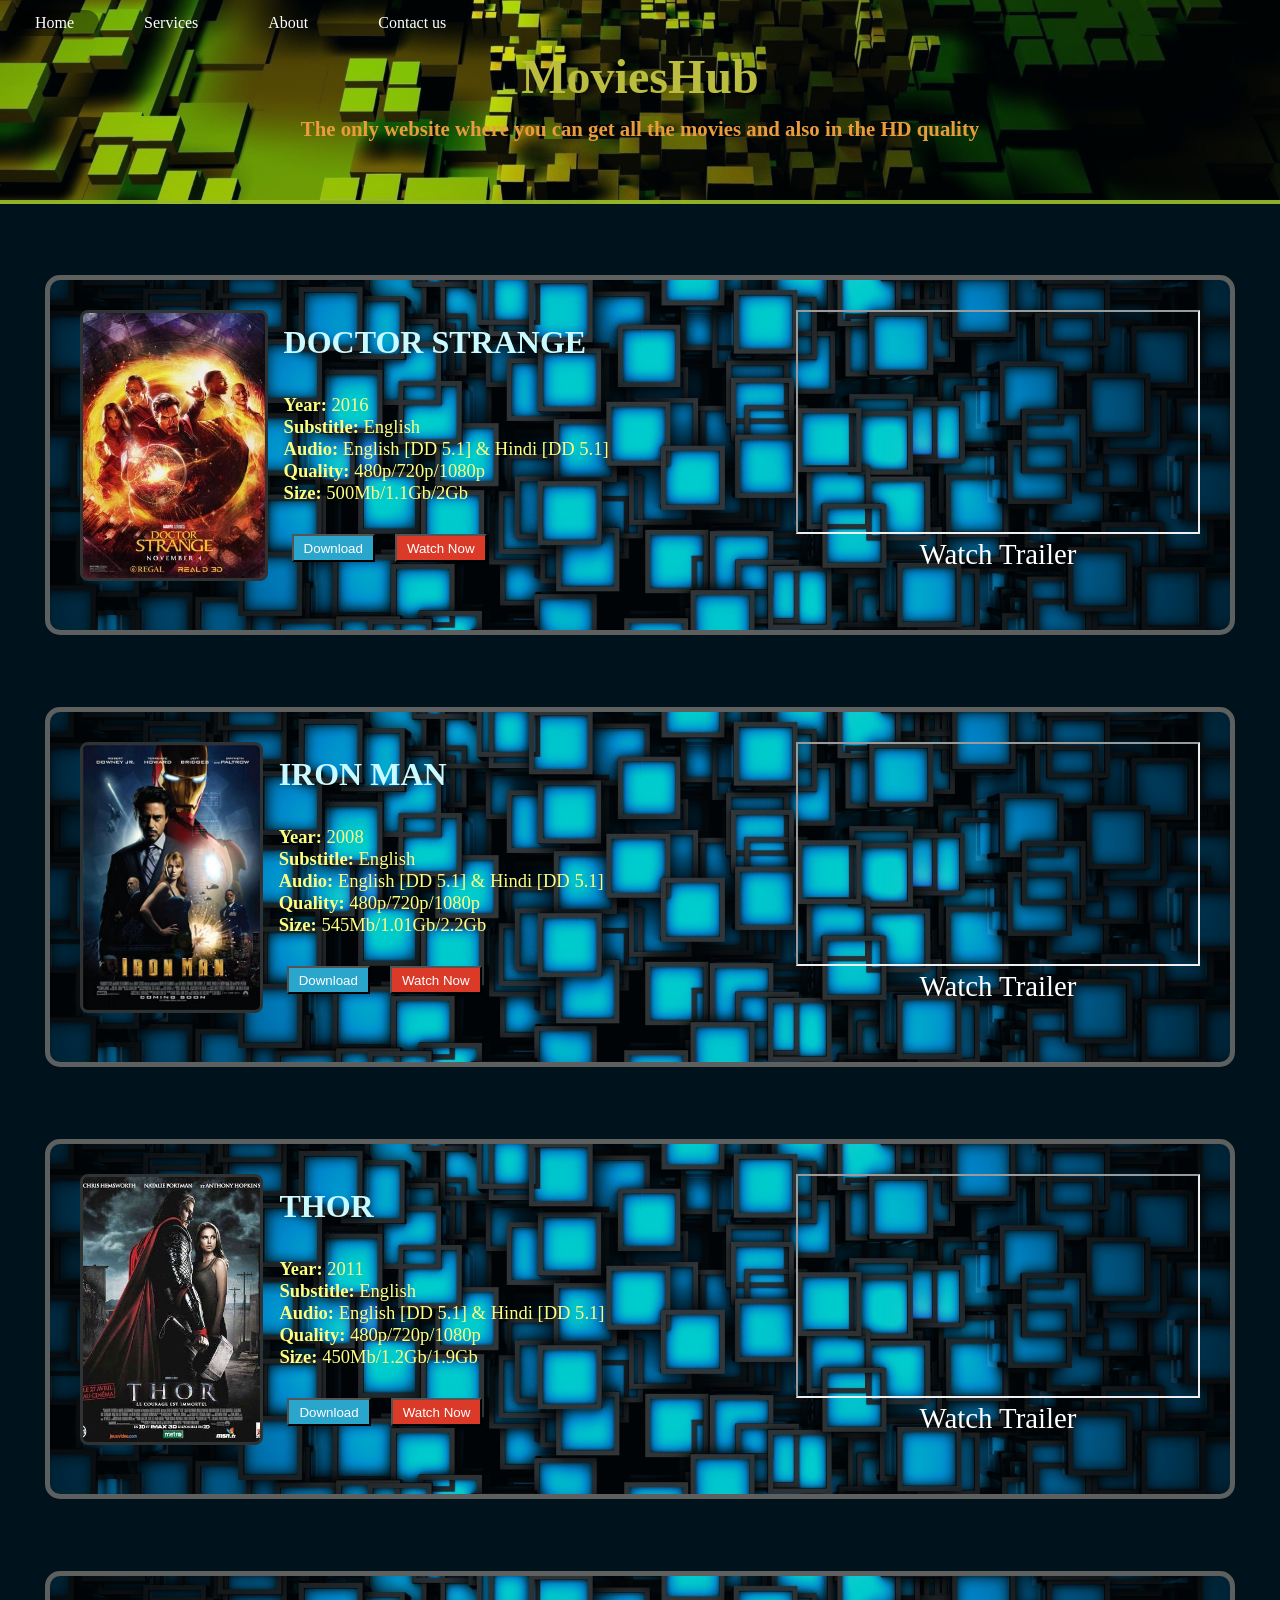
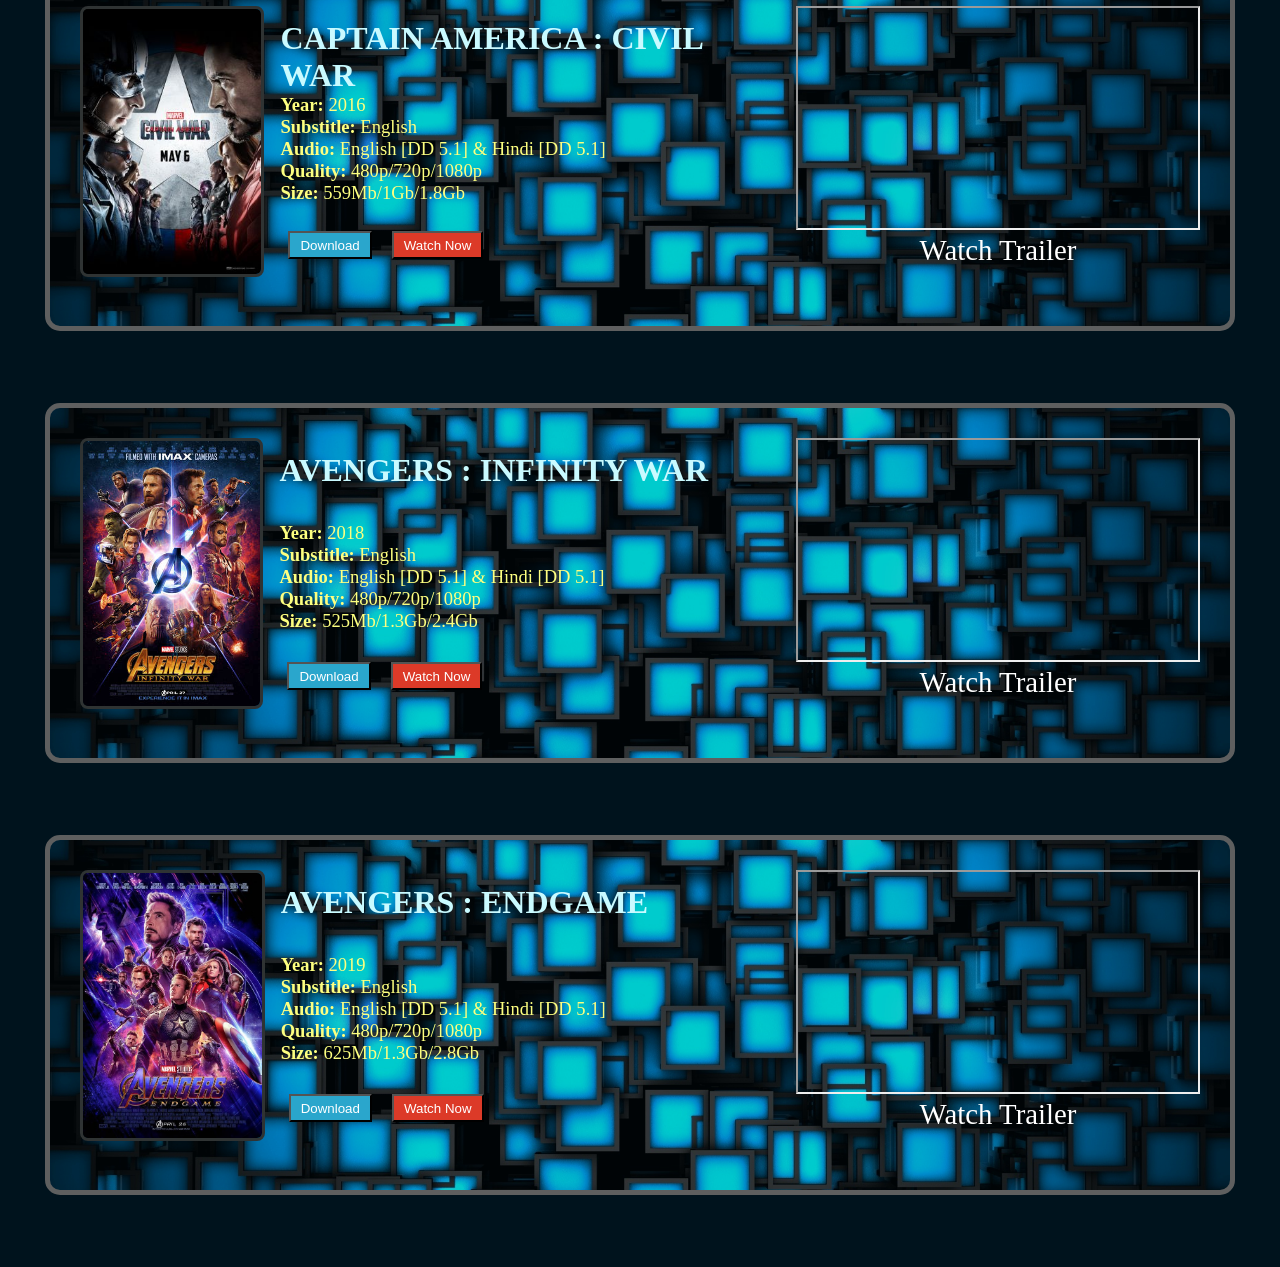
<file: index.html>
<!DOCTYPE html>
<html lang="en">

<head>
    <meta charset="UTF-8">
    <meta name="viewport" content="width=device-width, initial-scale=1.0">
    <title>Movies Hub</title>
    <link rel="stylesheet" href="CSS/Movies_Hub.css">
    <link rel="stylesheet" media="screen and (min-width:1537px)" href="CSS/1920x1080.css">
    <link rel="stylesheet" media="screen and (min-width:1367px)" href="CSS/1536x864.css">
    <link rel="stylesheet" media="screen and (max-width:414px)" href="CSS/414x896.css">
</head>

<body>

    <!-- Navbar -->

    <nav id="navigationbar">
        <ul>
            <li> <a href="" class="active">Home</a></li>
            <li> <a href="">Services</a></li>
            <li> <a href="">About</a></li>
            <li> <a href="">Contact us</a></li>
        </ul>
    </nav>

    <!-- Heading -->

    <Section id="home">
        <h1>MoviesHub</h1>
        <p> <Strong>T</Strong>he only website where you can get all the movies and also in the <strong>HD</strong>
            quality </p>
    </Section>

    <!-- Content -->

    <Section>


        <div id="container">
            <div class="box">


                <div class="img">

                    <img class="image" src="Image/drstrange.jpeg" alt="">

                </div>

                <div id="detailandbtn">

                    <div class="detail">

                        <h1>DOCTOR STRANGE</h1>
                        <div class="description">

                            <p> <strong>Year:</strong> 2016 </p>
                            <p> <strong>Substitle:</strong> English </p>
                            <p> <strong>Audio:</strong> English [DD 5.1] & Hindi [DD 5.1]</p>
                            <p> <strong>Quality:</strong> 480p/720p/1080p </p>
                            <p> <strong>Size:</strong> 500Mb/1.1Gb/2Gb </p>
                            <p> <strong></strong> </p>

                        </div>

                        <div id="button">
                            <button class="btn" id="download"> <a href="Download.html" target="_blank">Download</a>
                            </button>
                            <button class="btn" id="watch"><a href="../Video/Captain America.mp4" target="_blank">Watch
                                    Now</a></button>
                        </div>
                    </div>


                </div>

                <div class="trailer">

                    <iframe src="https://www.youtube.com/embed/HSzx-zryEgM" title="YouTube video player" frameborder="1"
                        allow="accelerometer; autoplay; clipboard-write; encrypted-media; gyroscope; picture-in-picture"
                        allowfullscreen></iframe>
                    <p>Watch Trailer</p>
                </div>

            </div>


            <div class="box">

                <div class="img">

                    <img class="image" src="Image/ironman.jpg" alt="">

                </div>

                <div id="detailandbtn">

                    <div class="detail">

                        <h1>IRON MAN</h1>

                        <div class="description">

                            <p> <strong>Year:</strong> 2008 </p>
                            <p> <strong>Substitle:</strong> English </p>
                            <p> <strong>Audio:</strong> English [DD 5.1] & Hindi [DD 5.1]</p>
                            <p> <strong>Quality:</strong> 480p/720p/1080p </p>
                            <p> <strong>Size:</strong> 545Mb/1.01Gb/2.2Gb </p>
                            <p> <strong></strong> </p>

                        </div>

                        <div id="button">

                            <button class="btn" id="download"><a href="Download.html" target="_blank">Download</a>
                            </button>
                            <button class="btn" id="watch"><a href="../Video/Captain America.mp4" target="_blank">Watch
                                    Now</a></button>

                        </div>
                    </div>

                </div>

                <div class="trailer">
                    <iframe src="https://www.youtube.com/embed/8ugaeA-nMTc" title="YouTube video player" frameborder="1"
                        allow="accelerometer; autoplay; clipboard-write; encrypted-media; gyroscope; picture-in-picture"
                        allowfullscreen></iframe>
                    <p>Watch Trailer</p>
                </div>

            </div>


            <div class="box">

                <div class="img">

                    <img class="image" src="Image/thor.jpg" alt="">

                </div>

                <div id="detailandbtn">

                    <div class="detail">

                        <h1>THOR</h1>

                        <div class="description">

                            <p> <strong>Year:</strong> 2011 </p>
                            <p> <strong>Substitle:</strong> English </p>
                            <p> <strong>Audio:</strong> English [DD 5.1] & Hindi [DD 5.1]</p>
                            <p> <strong>Quality:</strong> 480p/720p/1080p </p>
                            <p> <strong>Size:</strong> 450Mb/1.2Gb/1.9Gb </p>
                            <p> <strong></strong> </p>

                        </div>

                        <div id="button">

                            <button class="btn" id="download"><a href="Download.html" target="_blank">Download</a>
                            </button>
                            <button class="btn" id="watch"><a href="../Video/Captain America.mp4" target="_blank">Watch
                                    Now</a></button>

                        </div>

                    </div>

                </div>

                <div class="trailer">
                    <iframe src="https://www.youtube.com/embed/vJUDu40Z_RY" title="YouTube video player" frameborder="1"
                        allow="accelerometer; autoplay; clipboard-write; encrypted-media; gyroscope; picture-in-picture"
                        allowfullscreen></iframe>
                    <p>Watch Trailer</p>
                </div>

            </div>


            <div class="box">

                <div class="img">

                    <img class="image" src="Image/civilwar.jpg" alt="">

                </div>

                <div id="detailandbtn">

                    <div class="detail">

                        <h1>CAPTAIN AMERICA : CIVIL WAR</h1>

                        <div class="description">

                            <p> <strong>Year:</strong> 2016 </p>
                            <p> <strong>Substitle:</strong> English </p>
                            <p> <strong>Audio:</strong> English [DD 5.1] & Hindi [DD 5.1]</p>
                            <p> <strong>Quality:</strong> 480p/720p/1080p </p>
                            <p> <strong>Size:</strong> 559Mb/1Gb/1.8Gb </p>
                            <p> <strong></strong> </p>

                        </div>

                        <div id="button">

                            <button class="btn" id="download"><a href="Download.html" target="_blank">Download</a>
                            </button>
                            <button class="btn" id="watch"><a href="../Video/Captain America.mp4" target="_blank">Watch
                                    Now</a></button>

                        </div>

                    </div>

                </div>

                <div class="trailer">
                    <iframe src="https://www.youtube.com/embed/dKrVegVI0Us" title="YouTube video player" frameborder="1"
                        allow="accelerometer; autoplay; clipboard-write; encrypted-media; gyroscope; picture-in-picture"
                        allowfullscreen></iframe>
                    <p>Watch Trailer</p>
                </div>

            </div>


            <div class="box">

                <div class="img">

                    <img class="image" src="Image/infinitywar.jpg" alt="">

                </div>

                <div id="detailandbtn">

                    <div class="detail">

                        <h1>AVENGERS : INFINITY WAR</h1>

                        <div class="description">

                            <p> <strong>Year:</strong> 2018 </p>
                            <p> <strong>Substitle:</strong> English </p>
                            <p> <strong>Audio:</strong> English [DD 5.1] & Hindi [DD 5.1]</p>
                            <p> <strong>Quality:</strong> 480p/720p/1080p </p>
                            <p> <strong>Size:</strong> 525Mb/1.3Gb/2.4Gb </p>
                            <p> <strong></strong> </p>

                        </div>

                        <div id="button">

                            <button class="btn" id="download"><a href="Download.html" target="_blank">Download</a>
                            </button>
                            <button class="btn" id="watch"><a href="../Video/Captain America.mp4" target="_blank">Watch
                                    Now</a></button>

                        </div>

                    </div>

                </div>

                <div class="trailer">
                    <iframe src="https://www.youtube.com/embed/6ZfuNTqbHE8" title="YouTube video player" frameborder="1"
                        allow="accelerometer; autoplay; clipboard-write; encrypted-media; gyroscope; picture-in-picture"
                        allowfullscreen></iframe>
                    <p>Watch Trailer</p>
                </div>

            </div>


            <div class="box">

                <div class="img">

                    <img class="image" src="Image/endgame.jpg" alt="">

                </div>

                <div id="detailandbtn">

                    <div class="detail">

                        <h1>AVENGERS : ENDGAME</h1>

                        <div class="description">

                            <p> <strong>Year:</strong> 2019 </p>
                            <p> <strong>Substitle:</strong> English </p>
                            <p> <strong>Audio:</strong> English [DD 5.1] & Hindi [DD 5.1]</p>
                            <p> <strong>Quality:</strong> 480p/720p/1080p </p>
                            <p> <strong>Size:</strong> 625Mb/1.3Gb/2.8Gb </p>
                            <p> <strong></strong> </p>

                        </div>

                        <div id="button">

                           <button class="btn" id="download"><a href="Download.html" target="_blank">Download</a>
                            </button>
                            <button class="btn" id="watch"><a href="">Watch Now</a></button>

                        </div>

                    </div>

                </div>

                <div class="trailer">
                    <iframe src="https://www.youtube.com/embed/TcMBFSGVi1c" title="YouTube video player" frameborder="1"
                        allow="accelerometer; autoplay; clipboard-write; encrypted-media; gyroscope; picture-in-picture"
                        allowfullscreen></iframe>
                    <p>Watch Trailer</p>
                </div>
            </div>


            <div>
    </Section>

</body>

</html>
</file>
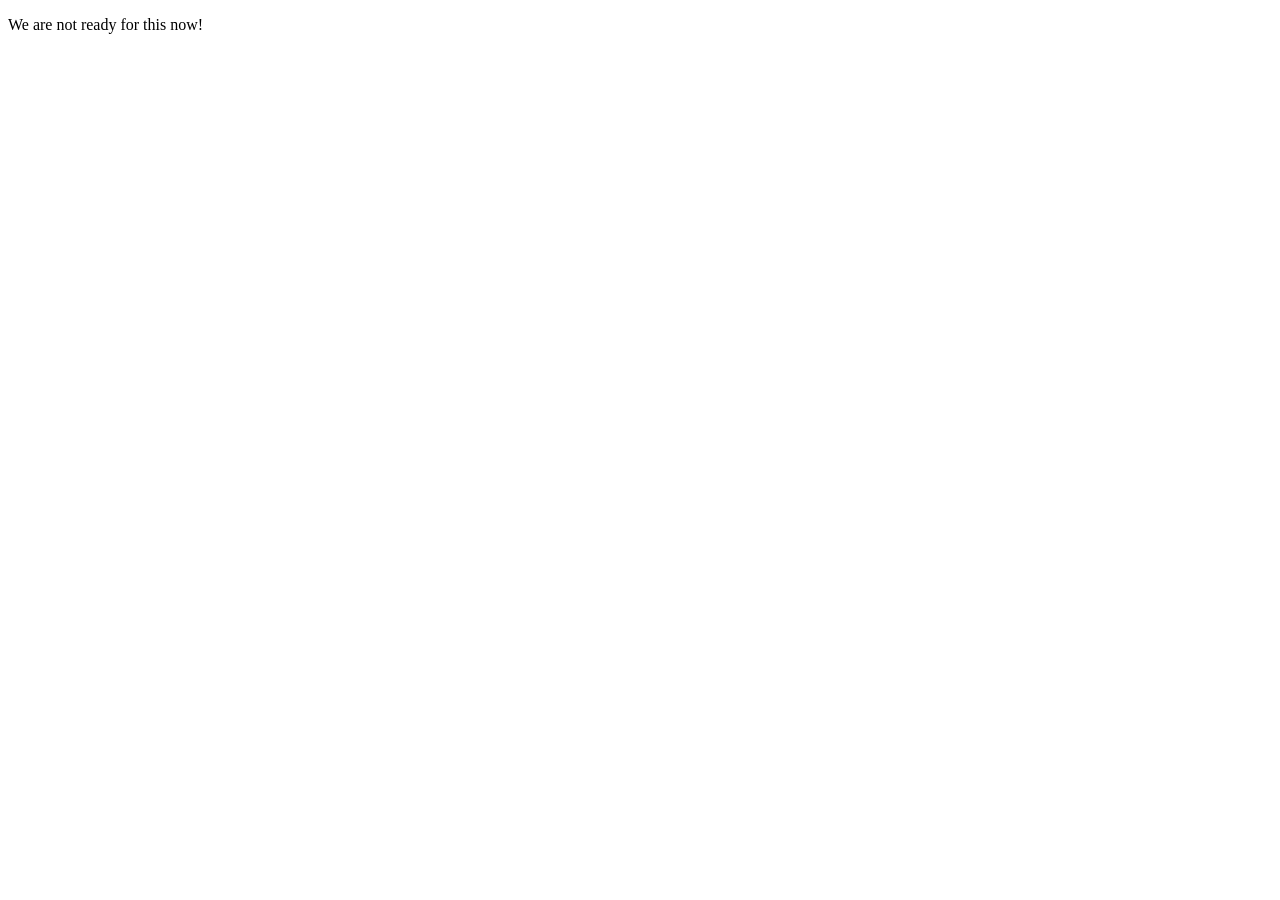
<file: Download.html>
<!DOCTYPE html>
<html lang="en">
<head>
    <meta charset="UTF-8">
    <meta name="viewport" content="width=device-width, initial-scale=1.0">
    <title>ERROR!</title>
</head>
<body>
    <p>We are not ready for this now!</p>
</body>
</html>
</file>
<file: CSS/Movies_Hub.css>
*{
    padding: 0px;
    margin: 0px;
}

body{
    background-color: rgb(0 19 29);
}

/* Navbar Styling */

#navigationbar ul{
    display: flex;
}

#navigationbar ul li{
    list-style: none;
}

#navigationbar ul li a{
    text-decoration: none;
    color: white;
    display: block;
    padding: 4px 25px;
    margin: 10px;
    border-radius: 20px;
}

#navigationbar ul li a:hover{
    background-color: #58565685;
}

.active{
    background-color: #0000006b;
}

/* Heading Styling */

#home{
    display: flex;
    flex-direction: column;
    justify-content: center;
    align-items: center;
    text-align: center;
    margin-bottom: 49px;
}

#home::before{
    content: "";
    position: absolute;
    top: 0px;
    background: url(../Image/Headbg.jpg) no-repeat center center/cover;
    height: 200px;
    width: 100%;
    z-index: -1;
    opacity: 0.84;
    border-bottom: 4.5px solid #b4dd2aed;
}

#home h1{
    font-size: 3rem;
    color: rgb(187 189 64);
    margin: 3px;
}

#home p{
    color: rgb(234 156 60);
    font-size: 1.3rem;
    font-weight: bold;
    margin: 10px;
}

/* Content Styling */

#container{
    padding-top: 75px;
    display: grid;
    justify-content: center;
    grid-template-columns: repeat(1, 1fr);
    grid-template-rows: repeat(6, 360px);
    grid-gap: 4.5rem;
    margin: 0px 45px;
}

.box{
    display: grid;
    grid-template-columns: 1fr 5fr 1fr;
    grid-gap: 1rem;
    padding: 30px;
    border: 5px solid #5e5f5f;
    border-radius: 15px;
    position: relative;
}

.detail{
    display: grid;
    grid-template-rows: 1fr 2fr 0.5fr;
    height: 245px;
    padding: 14px 0px;
}

.box::before{
    content: "";
    background: url(../Image/boxbg.jpg) no-repeat center center/cover;
    position: absolute;
    height: 100%;
    width: 100%;
    z-index: -1;
    opacity: 0.78;
}

.image{
    border: 3px solid #2f3333;
    border-radius: 8px;
    height: 265px;
}

.detail h1{
    font-size: 2rem;
    color: #c9faff;
}

.detail p{
    font-size: 1.16rem;
    color: #fdff80;
}

/* Button Styling */

.btn{
    padding: 4.5px 0px;
    margin: 0px 8px;
    color: white;
}

.btn a{
    text-decoration: none;
    color: white;
}

#download{
    background-color: #2aa6cc;
}

#download a{
    padding: 4.5px 10px;
}

#watch{
    background-color: #dc3a28;
}

#watch a{
    padding: 4.5px 10px;
    text-decoration: none;
}

/* Trailer Video Styling */

.trailer iframe{
    height: 220px;
    width: 400px;
}

.trailer p{
    font-size: 1.8rem;
    color: white;
    text-align: center;
}
</file>
<file: CSS/1920x1080.css>
/* Navbar */

#navigationbar ul li a{
    font-size: 1.55rem;
}

/* Heading */

#home h1{
    font-size: 5rem;
}

#home p{
    font-size: 1.9rem;
}

#home::before{
    height: 240px;
}

/* Content Styling */

#container{
    padding-top: 50px;
    margin: 0px 60px;
}

.box{
    grid-template-columns: 0.9fr 5fr 2.1fr;
    grid-gap: 0rem;
}

.detail{
    grid-template-rows: 0.65fr 2fr 0.5fr;
}

.detail h1{
    font-size: 2.4rem;
}

.description p{
    font-size: 1.5rem;
}
</file>
<file: CSS/1536x864.css>
/* Navbar */

#navigationbar ul li a{
    font-size: 1.32rem;
}

/* Heading */

#home h1{
    font-size: 4.4rem;
}

#home p{
    font-size: 1.8rem;
}

#home::before{
    height: 230px;
}

/* Content Styling */

#container{
    padding-top: 50px;
    margin: 0px 40px;
}

.box{
    grid-template-columns: 0.9fr 5fr 2.1fr;
    grid-gap: 0.8rem;
}

.detail{
    grid-template-rows: 0.65fr 2fr 0.5fr;
}

.detail h1{
    font-size: 2.3rem;
}

.description p{
    font-size: 1.4rem;
}
</file>
<file: CSS/414x896.css>
/* Navbar Styling */

#navigationbar ul li a{
    font-size: 0.66rem;
    margin: 10px 2px;
}

/* Heading Styling */

#home h1{
    font-size: 2rem;
}

#home p{
    font-size: 1rem;
}

#home::before{
    height: 150px;
}

/* Content Styling */

#container{
    grid-template-rows: repeat(6,435px);
    padding-top: 0px;
    margin: 0px 14px;
}

.box{
    grid-template-columns: none;
    grid-template-areas: 
    'image dandb '
    'trailer trailer ';
    grid-gap: 1rem 1rem;
    margin-top: -10px;
    padding: 12px;
}

.image{
    height: 130px;
    margin-top: 35px;
}

.img{
    grid-area: image;
}

.detail{
    padding-bottom: 0px;
    height: 145px;
}

#detailandbutton{
    grid-area: dandb;
}

.detail h1{
    font-size: 1.4rem;
}

.description{
    margin: 8px 0px;
}

.description p{
    font-size: 0.9rem;
}

/* Button Styling */

#button{
    margin: 15px 0px;
}

/* Trailer Video Styling */

.trailer{
    grid-area: trailer;
    display: flex;
    flex-direction: column;
    justify-content: center;
    align-items: center;
}

.trailer iframe{
    height: 90px;
    width: 165px;
}

.trailer p{
    font-size: 1.15rem;
    margin: 5px;
}
</file>
